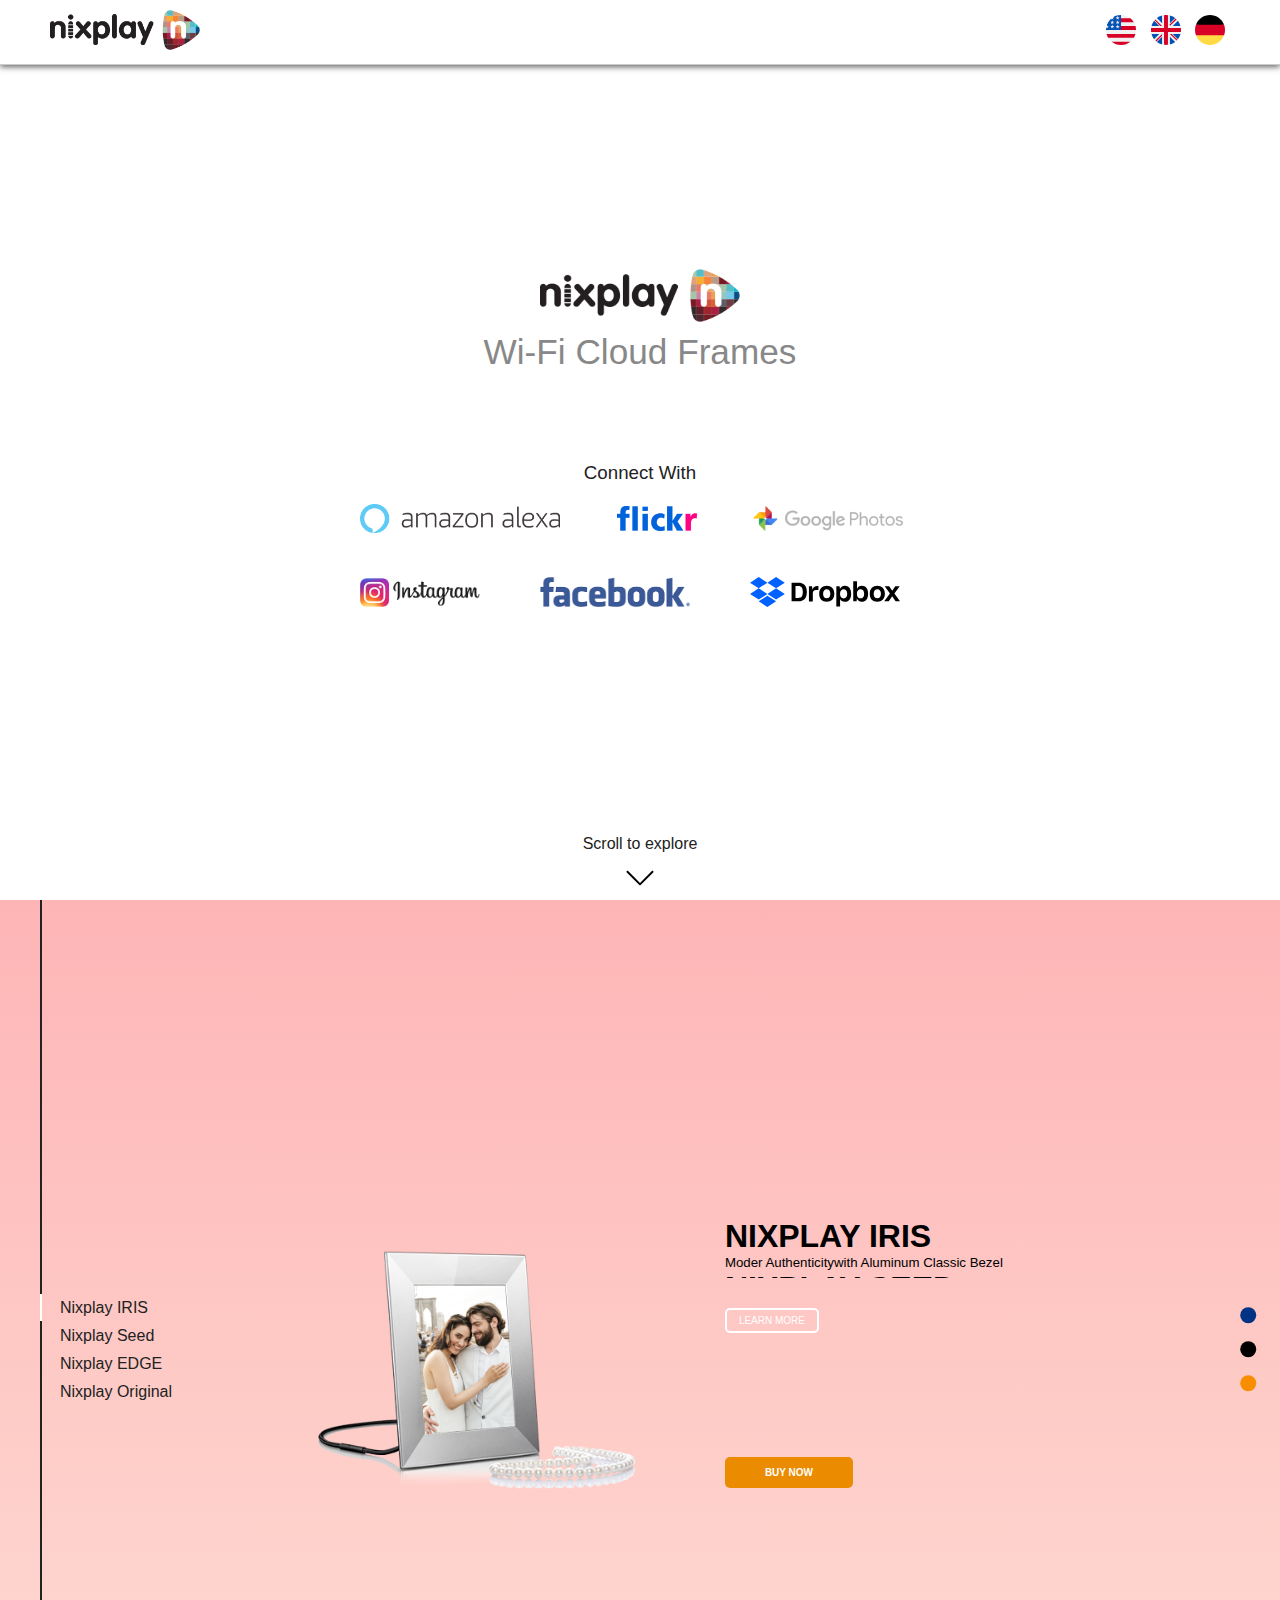
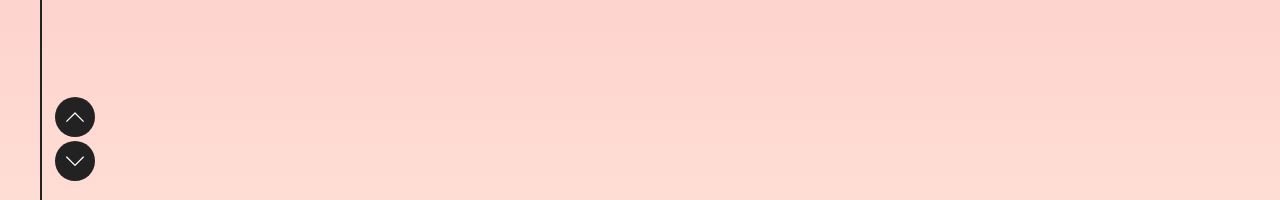
<file: index.html>
<!DOCTYPE html>
<html lang="en">
  <head>
    <meta charset="UTF-8" />
    <meta name="viewport" content="width=device-width, initial-scale=1.0" />
    <meta http-equiv="X-UA-Compatible" content="ie=edge" />
    <link rel="stylesheet" href="main.css" />
    <title>nixplay</title>
  </head>
  <body>
    <header>
      <nav>
        <div class="logo">
          <img src="assets/nixplay-logo-black-2x.png" alt="nixplay" />
        </div>
        <div class="navbar-menu">
          <ul>
            <li>
              <a href="united-states"
                ><img
                  class="btn-flag"
                  src="assets/united-states.svg"
                  alt="United States"
              /></a>
            </li>
            <li>
              <a href="united-kingdom"
                ><img
                  class="btn-flag"
                  src="assets/united-kingdom.svg"
                  alt="United Kingdom"
              /></a>
            </li>
            <li>
              <a href="germany"
                ><img class="btn-flag" src="assets/germany.svg" alt="Germany"
              /></a>
            </li>
          </ul>
        </div>
      </nav>
    </header>
    <main>
      <section class="part-1">
        <div class="wifi-cloud-frame">
          <img src="assets/nixplay-logo-black-2x.png" alt="" />
          <h1>Wi-Fi Cloud Frames</h1>
        </div>
        <div class="connect">
          <h3>Connect With</h3>
          <div class="logos-container">
            <div class="connect-logos">
              <img src="assets/1280px-Amazon_Alexa_logo.svg.png" alt="amazon" />
            </div>
            <div class="connect-logos">
              <img src="assets/1280px-Flickr_wordmark.svg.png" alt="flickr" />
            </div>
            <div class="connect-logos">
              <img src="assets/app-google_photos.png" alt="Google Photos" />
            </div>
            <div class="connect-logos">
              <img src="assets/app-instagram.png" alt="Instagram" />
            </div>
            <div class="connect-logos">
              <img src="assets/app-fb.png" alt="facebook" />
            </div>

            <div class="connect-logos">
              <img src="assets/Dropbox.svg" alt="Dropbox" />
            </div>
          </div>
        </div>
        <div class="btn-explore">
          <p>Scroll to explore</p>
          <img src="assets/right-arrow.svg" alt="" />
        </div>
      </section>

      <section class="part-2">
        <div class="product">
          <div class="side-nav">
            <ul>
              <li>
                <a id="iris" class="link-active">Nixplay IRIS</a>
              </li>
              <li><a id="seed">Nixplay Seed</a></li>
              <li><a id="edge">Nixplay EDGE</a></li>
              <li><a id="original">Nixplay Original</a></li>
            </ul>
          </div>
          <div class="product-container">
            <div class="product-image-container">
              <div class="product-roll">
                <div class="product-image">
                  <img src="assets/01-iris.png" alt="" />
                </div>
                <div class="product-image">
                  <img src="assets/PRODUCTPAGE2_nixplay_seed10.png" alt="" />
                </div>
                <div class="product-image">
                  <img src="assets/03-edge.png" alt="" />
                </div>
                <div class="product-image">
                  <img src="assets/04-original.png" alt="" />
                </div>
              </div>
            </div>
            <div class="product-details">
              <div class="product-head-details">
                <div class="details-item-container">
                  <div class="details-item">
                    <h1>NIXPLAY IRIS</h1>
                    <p>Moder Authenticitywith Aluminum Classic Bezel</p>
                  </div>
                  <div class="details-item">
                    <h1>NIXPLAY SEED</h1>
                    <p>Bright colour fun with adjustable angle.</p>
                  </div>
                  <div class="details-item">
                    <h1>NIXPLAY EDGE</h1>
                    <p>Basic and black with high resolution display</p>
                  </div>
                  <div class="details-item">
                    <h1>NIXPLAY ORIGINAL</h1>
                    <p>Entry series with larger sizes options</p>
                  </div>
                </div>
              </div>
              <button class="btn-learn-more">LEARN MORE</button>
              <div class="product-sizes">
                <span class="active-size">8"</span>
                <span>10"</span>
                <span>13"</span>
              </div>
              <div class="features-image">
                <img src="assets/wifi.svg" alt="" />
                WIFI
              </div>
              <div class="features-image">
                <img src="assets/flash-drive.svg" alt="" />
                USB
              </div>
              <div class="features-image">
                <img src="assets/memory-card.svg" alt="" />
                SD
              </div>
              <br />
              <button class="btn-buy-now">BUY NOW</button>
            </div>
          </div>
          <div class="dots-container">
            <div class="dot-border">
              <div class="dot"></div>
            </div>
            <div class="dot-border">
              <div class="dot"></div>
            </div>
            <div class="dot-border">
              <div class="dot"></div>
            </div>
          </div>
        </div>
        <div class="product-arrow-nav">
          <div class="arrow-container">
            <a id="arrowUp" class="arrow-up">
              <img src="assets/arrow-up.svg" alt="" />
            </a>
            <br />

            <a id="arrowDown" class="arrow-down">
              <img src="assets/arrow-down.svg" alt="" />
            </a>
          </div>
        </div>
      </section>
    </main>

    <script
      src="https://code.jquery.com/jquery-3.3.1.js"
      integrity="sha256-2Kok7MbOyxpgUVvAk/HJ2jigOSYS2auK4Pfzbm7uH60="
      crossorigin="anonymous"
    ></script>
    <script type="text/javascript" src="script.js"></script>
  </body>
</html>
</file>
<file: main.css>
*,
*::before,
*::after {
  margin: 0;
  padding: 0;
  -webkit-box-sizing: border-box;
          box-sizing: border-box;
}

html {
  font-family: sans-serif;
  scroll-behavior: smooth;
}

nav {
  background-color: #ffffff;
  border-bottom: 1px solid #cccccc;
  -webkit-box-shadow: 0px 2px 6px #666;
          box-shadow: 0px 2px 6px #666;
  overflow: hidden;
  padding: 10px 50px;
  position: fixed;
  width: 100%;
  top: 0;
  z-index: 99;
}

nav .logo {
  float: left;
}

nav .logo img {
  width: 150px;
}

nav .navbar-menu {
  float: right;
}

nav .navbar-menu ul {
  list-style-type: none;
}

nav .navbar-menu ul li {
  display: inline-block;
  padding: 5px;
}

nav .navbar-menu ul .btn-flag {
  width: 30px;
}

.part-1 {
  height: calc(100vh);
  display: -webkit-box;
  display: -ms-flexbox;
  display: flex;
  -webkit-box-orient: vertical;
  -webkit-box-direction: normal;
      -ms-flex-direction: column;
          flex-direction: column;
  -webkit-box-align: center;
      -ms-flex-align: center;
          align-items: center;
  -webkit-box-pack: center;
      -ms-flex-pack: center;
          justify-content: center;
  width: 100%;
}

.part-1 .wifi-cloud-frame {
  width: 100%;
  display: -webkit-box;
  display: -ms-flexbox;
  display: flex;
  -webkit-box-orient: vertical;
  -webkit-box-direction: normal;
      -ms-flex-direction: column;
          flex-direction: column;
  -webkit-box-pack: center;
      -ms-flex-pack: center;
          justify-content: center;
  -webkit-box-align: center;
      -ms-flex-align: center;
          align-items: center;
  margin-bottom: 5rem;
}

.part-1 .wifi-cloud-frame img {
  width: 200px;
}

.part-1 .wifi-cloud-frame h1 {
  margin: 10px 0;
  color: #888888;
  font-weight: 300;
  font-size: 2.2rem;
}

.part-1 .connect {
  display: -webkit-box;
  display: -ms-flexbox;
  display: flex;
  -webkit-box-orient: vertical;
  -webkit-box-direction: normal;
      -ms-flex-direction: column;
          flex-direction: column;
  -webkit-box-pack: center;
      -ms-flex-pack: center;
          justify-content: center;
  -webkit-box-align: center;
      -ms-flex-align: center;
          align-items: center;
}

.part-1 .connect h3 {
  color: #222;
  font-weight: 100;
}

.part-1 .connect .logos-container {
  display: -webkit-box;
  display: -ms-flexbox;
  display: flex;
  -webkit-box-orient: horizontal;
  -webkit-box-direction: normal;
      -ms-flex-direction: row;
          flex-direction: row;
  -ms-flex-wrap: wrap;
      flex-wrap: wrap;
  -webkit-box-pack: center;
      -ms-flex-pack: center;
          justify-content: center;
  -webkit-box-align: center;
      -ms-flex-align: center;
          align-items: center;
  width: 100%;
  max-width: 600px;
}

.part-1 .connect .logos-container .connect-logos {
  -webkit-box-flex: 1;
      -ms-flex: auto;
          flex: auto;
  padding: 20px;
  -webkit-box-pack: center;
      -ms-flex-pack: center;
          justify-content: center;
  -webkit-box-align: center;
      -ms-flex-align: center;
          align-items: center;
}

.part-1 .connect .logos-container .connect-logos img {
  width: 150px;
}

.part-1 .connect .logos-container .connect-logos:nth-child(1) img {
  width: 200px;
}

.part-1 .connect .logos-container .connect-logos:nth-child(2) img {
  width: 80px;
}

.part-1 .connect .logos-container .connect-logos:nth-child(4) img {
  width: 120px;
}

.part-1 .btn-explore {
  position: absolute;
  top: calc(100vh - 75px);
  display: -webkit-box;
  display: -ms-flexbox;
  display: flex;
  -webkit-box-orient: vertical;
  -webkit-box-direction: normal;
      -ms-flex-direction: column;
          flex-direction: column;
}

.part-1 .btn-explore p {
  color: #222;
  padding: 10px;
}

.part-1 .btn-explore img {
  -webkit-transform: rotate(90deg);
          transform: rotate(90deg);
  width: 30px;
  margin: auto;
  -webkit-box-pack: center;
      -ms-flex-pack: center;
          justify-content: center;
}

.part-2 {
  height: calc(100vh);
  background-image: -webkit-gradient(linear, left top, left bottom, from(#feb5b6), to(#feddd4));
  background-image: linear-gradient(#feb5b6, #feddd4);
  display: -webkit-box;
  display: -ms-flexbox;
  display: flex;
  -webkit-box-align: center;
      -ms-flex-align: center;
          align-items: center;
  -webkit-box-pack: center;
      -ms-flex-pack: center;
          justify-content: center;
  padding: 0 20px 0 40px;
}

.part-2 .product {
  height: 100vh;
  width: 100%;
  border-left: 2px solid #222;
  display: -webkit-box;
  display: -ms-flexbox;
  display: flex;
  -webkit-box-align: center;
      -ms-flex-align: center;
          align-items: center;
  -ms-flex-pack: distribute;
      justify-content: space-around;
}

.part-2 .product .side-nav {
  height: 100%;
  margin-left: -2px;
  display: -webkit-box;
  display: -ms-flexbox;
  display: flex;
  -webkit-box-pack: center;
      -ms-flex-pack: center;
          justify-content: center;
}

.part-2 .product .side-nav ul {
  width: 100%;
  -ms-flex-item-align: center;
      -ms-grid-row-align: center;
      align-self: center;
  list-style: none;
  display: inline-block;
}

.part-2 .product .side-nav ul li {
  padding: 5px 0px;
}

.part-2 .product .side-nav ul li a {
  cursor: pointer;
  padding: 5px 20px;
  text-decoration: none;
  color: #222;
}

.part-2 .product .side-nav ul li a:hover {
  color: #000;
}

.part-2 .product .side-nav ul li .link-active {
  border-left: 2px solid #fff;
  padding-left: 18px;
}

.part-2 .product .dots-container {
  width: 10%;
  display: -webkit-box;
  display: -ms-flexbox;
  display: flex;
  -webkit-box-orient: vertical;
  -webkit-box-direction: normal;
      -ms-flex-direction: column;
          flex-direction: column;
}

.part-2 .product .dots-container .dot-border {
  margin: 6px 0;
  margin-left: auto;
  border-radius: 100%;
  position: relative;
  width: 22px;
  height: 22px;
  -webkit-transition: opacity 500ms;
  transition: opacity 500ms;
  opacity: 1;
}

.part-2 .product .dots-container .dot-border .dot {
  -webkit-transform: translate(14%, 14%);
          transform: translate(14%, 14%);
  border-radius: 100%;
  width: 16px;
  height: 16px;
}

.part-2 .product .dots-container .dot-border:nth-child(1) .dot {
  background-color: #013385;
}

.part-2 .product .dots-container .dot-border:nth-child(2) .dot {
  background-color: #000000;
}

.part-2 .product .dots-container .dot-border:nth-child(3) .dot {
  background-color: #f88d00;
}

.part-2 .product .dots-container .dot-iris:nth-child(1) .dot {
  background-color: #d4aa9b;
}

.part-2 .product .dots-container .dot-iris:nth-child(2) .dot {
  width: 20px;
  height: 20px;
  -webkit-transform: translate(0%, 0%);
          transform: translate(0%, 0%);
  background-color: #ffffff;
  border: 2px solid #d4aa9b;
}

.part-2 .product .dots-container .dot-iris:nth-child(3) .dot {
  background-color: #69483f;
}

.part-2 .product .product-container {
  width: 100%;
  -webkit-box-flex: 1;
      -ms-flex: 1;
          flex: 1;
  display: -webkit-box;
  display: -ms-flexbox;
  display: flex;
  -webkit-box-align: center;
      -ms-flex-align: center;
          align-items: center;
  -webkit-box-pack: center;
      -ms-flex-pack: center;
          justify-content: center;
}

.part-2 .product .product-container .product-image-container {
  height: 320px;
  padding: 20px 30px;
  display: block;
  overflow: hidden;
}

.part-2 .product .product-container .product-image-container .product-roll {
  -webkit-transform: translateY(40px);
          transform: translateY(40px);
  -webkit-transition: -webkit-transform 500ms;
  transition: -webkit-transform 500ms;
  transition: transform 500ms;
  transition: transform 500ms, -webkit-transform 500ms;
}

.part-2 .product .product-container .product-image-container .product-image {
  width: 360px;
  opacity: 0;
}

.part-2 .product .product-container .product-image-container .product-image:nth-child(1) {
  opacity: 1;
}

.part-2 .product .product-container .product-image-container .product-image img {
  width: 90%;
}

.part-2 .product .product-container .product-image-container .product-image:nth-child(3) {
  opacity: 1;
}

.part-2 .product .product-container .product-details {
  padding: 20px;
}

.part-2 .product .product-container .product-details .product-head-details {
  height: 65px;
  padding: 5px 0px;
  overflow: hidden;
}

.part-2 .product .product-container .product-details .product-head-details .details-item-container {
  -webkit-transition: -webkit-transform 500ms;
  transition: -webkit-transform 500ms;
  transition: transform 500ms;
  transition: transform 500ms, -webkit-transform 500ms;
  -webkit-transform: translateY(0px);
          transform: translateY(0px);
  width: 100%;
}

.part-2 .product .product-container .product-details .product-head-details .details-item-container .details-item {
  position: relative;
  width: 100%;
  padding: 10 0px;
}

.part-2 .product .product-container .product-details .product-head-details .details-item-container .details-item h1 {
  font-size: 2rem;
  text-transform: uppercase;
}

.part-2 .product .product-container .product-details .product-head-details .details-item-container .details-item p {
  font-size: 0.83rem;
}

.part-2 .product .product-container .product-details .btn-learn-more {
  text-transform: uppercase;
  padding: 5px 12px;
  border: 2px solid #fff;
  border-radius: 5px;
  background-color: rgba(0, 0, 0, 0);
  color: #fff;
  margin: 30px 0;
  font-size: 10px;
}

.part-2 .product .product-container .product-details .product-sizes {
  font-style: italic;
  font-size: 14px;
  font-weight: 600;
}

.part-2 .product .product-container .product-details .product-sizes span {
  border: 2px solid #000;
  padding: 7px 3px;
  border-radius: 50%;
  -webkit-transition: opacity 500ms;
  transition: opacity 500ms;
  opacity: 0;
}

.part-2 .product .product-container .product-details .product-sizes .active-size {
  background-color: #000;
  color: #fff;
}

.part-2 .product .product-container .product-details .features-image {
  width: 30px;
  text-align: center;
  font-size: 10px;
  font-weight: 600;
  margin: 20px 0;
  display: inline-block;
  -webkit-transition: opacity 500ms;
  transition: opacity 500ms;
  opacity: 0;
}

.part-2 .product .product-container .product-details .features-image img {
  width: 25px;
}

.part-2 .product .product-container .product-details .btn-buy-now {
  text-transform: uppercase;
  background-color: #eb8b00;
  color: #fff;
  padding: 10px 40px;
  font-size: 10px;
  font-weight: 600;
  border: none;
  border-radius: 5px;
}

.part-2 .product-arrow-nav {
  -ms-flex-item-align: end;
      align-self: flex-end;
  position: absolute;
  left: 50px;
  padding: 15px 0px;
}

.part-2 .product-arrow-nav .arrow-container .arrow-up {
  width: 42px;
  height: 40px;
  padding: 5px;
}

.part-2 .product-arrow-nav .arrow-container .arrow-up img {
  padding: 10px;
  background: #222;
  border-radius: 50%;
  width: 40px;
}

.part-2 .product-arrow-nav .arrow-container .arrow-down {
  width: 42px;
  height: 40px;
  padding: 5px;
}

.part-2 .product-arrow-nav .arrow-container .arrow-down img {
  padding: 10px;
  background: #222;
  border-radius: 50%;
  width: 40px;
}
/*# sourceMappingURL=main.css.map */
</file>
